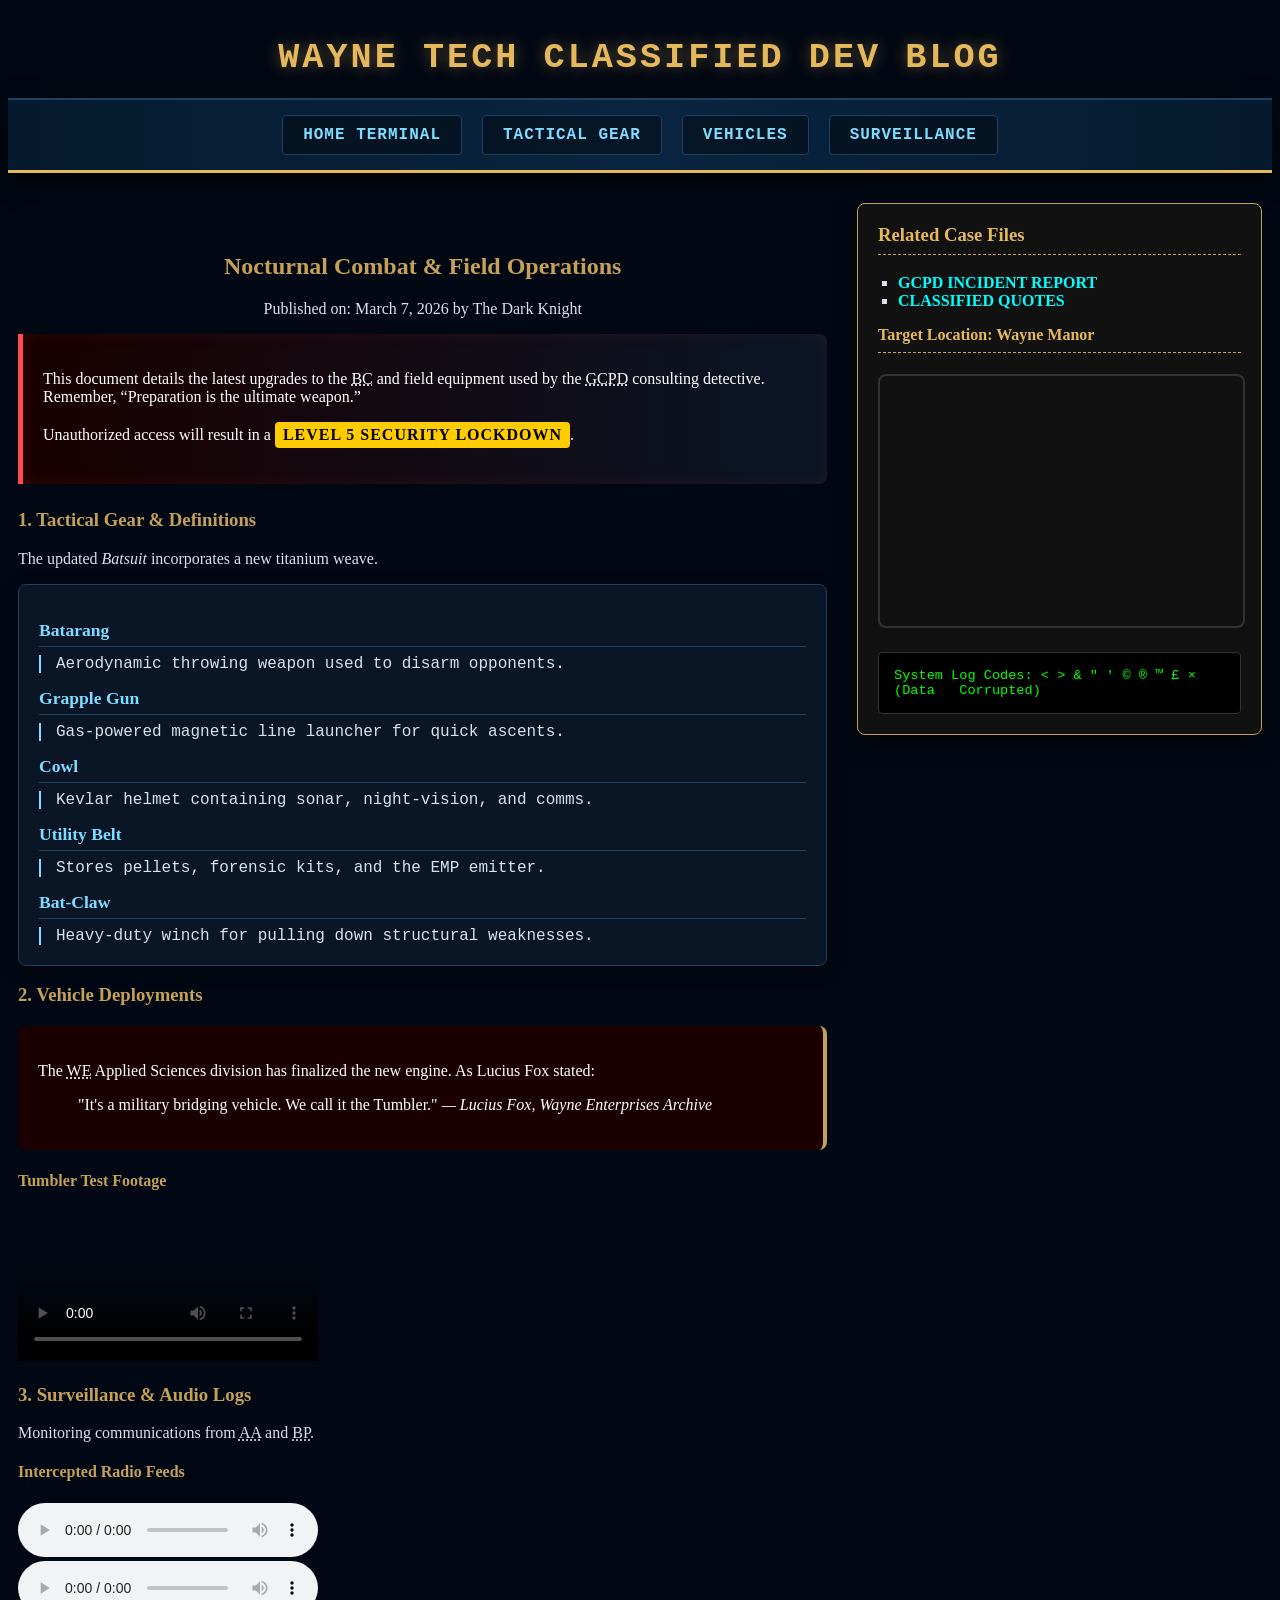
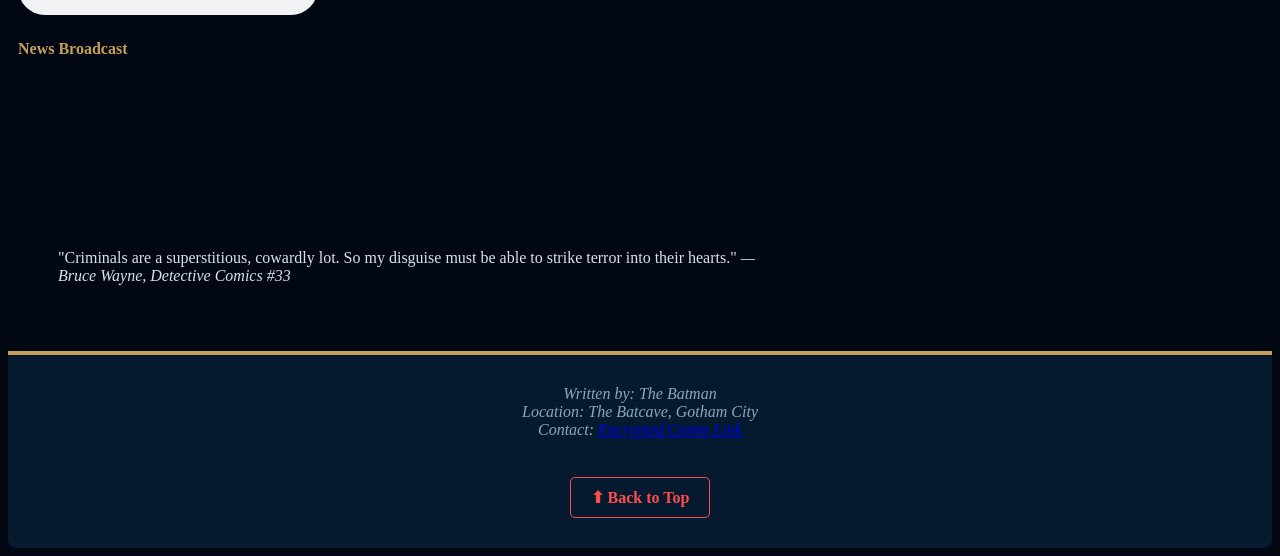
<file: challenge.html>
<!DOCTYPE html>
<html lang="en">

<head>
    <meta charset="UTF-8">
    <meta name="viewport" content="width=device-width, initial-scale=1.0">
    <title>Bat-Computer Secure Blog: Advanced Tech & Tactics</title>
    <meta name="description"
        content="Discover the latest Wayne Enterprises tactical gear, forensic techniques, and vehicle upgrades used by the Batman to protect Gotham City's dark streets.">

    <meta property="og:title" content="Bat-Computer Secure Blog: Advanced Tech & Tactics">
    <meta property="og:description"
        content="Discover the latest Wayne Enterprises tactical gear, forensic techniques, and vehicle upgrades used by the Batman to protect Gotham City's dark streets.">
    <meta property="og:type" content="article">
    <meta property="og:image" content="images/Batman-Logo.png">
    <meta property="og:url" content="https://www.wayne-enterprises.com/blog">

    <link rel="stylesheet" href="challenge.css">
</head>

<body id="top">

    <header>
        <h1 class="blog-title">Wayne Tech Classified Dev Blog</h1>
        <nav class="blog-nav">
            <a href="index.html">Home Terminal</a>
            <a href="#gear">Tactical Gear</a>
            <a href="#vehicles">Vehicles</a>
            <a href="#surveillance">Surveillance</a>
        </nav>
    </header>

    <main class="batman-card">
        <article>
            <header>
                <h2>Nocturnal Combat & Field Operations</h2>
                <p>Published on: <time datetime="2026-03-07">March 7, 2026</time> by The Dark Knight</p>
            </header>

            <div class="intro-div">
                <p>
                    This document details the latest upgrades to the <abbr title="Bat-Computer">BC</abbr> and field
                    equipment used by the <abbr title="Gotham City Police Department">GCPD</abbr> consulting detective.
                    Remember, <q>Preparation is the ultimate weapon.</q>
                </p>
                <p>Unauthorized access will result in a <span class="security-span">Level 5 Security Lockdown</span>.
                </p>
            </div>

            <section id="gear">
                <h3>1. Tactical Gear & Definitions</h3>
                <p>The updated <dfn title="A custom-built, heavily armored tactical suit.">Batsuit</dfn> incorporates a
                    new titanium weave.</p>

                <dl class="gear-list">
                    <dt><strong>Batarang</strong></dt>
                    <dd>Aerodynamic throwing weapon used to disarm opponents.</dd>

                    <dt><strong>Grapple Gun</strong></dt>
                    <dd>Gas-powered magnetic line launcher for quick ascents.</dd>

                    <dt><strong>Cowl</strong></dt>
                    <dd>Kevlar helmet containing sonar, night-vision, and comms.</dd>

                    <dt><strong>Utility Belt</strong></dt>
                    <dd>Stores pellets, forensic kits, and the EMP emitter.</dd>

                    <dt><strong>Bat-Claw</strong></dt>
                    <dd>Heavy-duty winch for pulling down structural weaknesses.</dd>
                </dl>
            </section>

            <section id="vehicles">
                <h3>2. Vehicle Deployments</h3>
                <div class="quote-div">
                    <p>The <abbr title="Wayne Enterprises">WE</abbr> Applied Sciences division has finalized the new
                        engine. As Lucius Fox stated:</p>

                    <blockquote>
                        "It's a military bridging vehicle. We call it the Tumbler."
                        <cite>— Lucius Fox, <cite>Wayne Enterprises Archive</cite></cite>
                    </blockquote>
                </div>

                <h4>Tumbler Test Footage</h4>
                <video controls
                    poster="https://upload.wikimedia.org/wikipedia/commons/thumb/1/18/Wollaton_Hall_-_Batman_Manor.jpg/640px-Wollaton_Hall_-_Batman_Manor.jpg">
                    <source src="https://www.w3schools.com/html/mov_bbb.mp4" type="video/mp4">
                    <source src="https://www.w3schools.com/html/mov_bbb.ogg" type="video/ogg">
                    Video tag not supported.
                </video>
            </section>

            <section id="surveillance">
                <h3>3. Surveillance & Audio Logs</h3>
                <p>Monitoring communications from <abbr title="Arkham Asylum">AA</abbr> and <abbr
                        title="Blackgate Penitentiary">BP</abbr>.</p>

                <h4>Intercepted Radio Feeds</h4>
                <audio controls>
                    <source src="https://www.w3schools.com/html/horse.mp3" type="audio/mpeg">
                    Audio not supported.
                </audio>
                <br>
                <audio controls>
                    <source src="https://www.w3schools.com/html/horse.mp3" type="audio/mpeg">
                    Audio not supported.
                </audio>

                <h4>News Broadcast</h4>
                <iframe src="https://www.youtube.com/embed/mqqft2x_Aa4" title="Gotham News Report" frameborder="0"
                    allow="accelerometer; autoplay; clipboard-write; encrypted-media; gyroscope; picture-in-picture"
                    allowfullscreen></iframe>

                <blockquote>
                    "Criminals are a superstitious, cowardly lot. So my disguise must be able to strike terror into
                    their hearts."
                    <cite>— Bruce Wayne, <cite>Detective Comics #33</cite></cite>
                </blockquote>
            </section>
        </article>

        <aside>
            <h3>Related Case Files</h3>
            <ul>
                <li><a href="semantic.html" class="code-keyword">GCPD Incident Report</a></li>
                <li><a href="citations.html" class="code-keyword">Classified Quotes</a></li>
            </ul>

            <h4>Target Location: Wayne Manor</h4>
            <iframe
                src="https://www.google.com/maps/embed?pb=!1m18!1m12!1m3!1d152344.825227189!2d-1.298063!3d52.954783!2m3!1f0!2f0!3f0!3m2!1i1024!2i768!4f13.1!3m3!1m2!1s0x4879e612140c8bc1%3A0x6b4fb6c1f10688a4!2sWollaton%20Hall%2C%20Gardens%20and%20Deer%20Park!5e0!3m2!1sen!2sus!4v1680000000000!5m2!1sen!2sus"
                class="map-frame" allowfullscreen="" loading="lazy"
                referrerpolicy="no-referrer-when-downgrade"></iframe>

            <div class="entity-log">
                System Log Codes: &lt; &gt; &amp; &quot; &apos; &copy; &reg; &trade; &pound; &times; (Data &nbsp;
                Corrupted)
            </div>
        </aside>

    </main>

    <footer class="blog-footer">
        <address>
            Written by: The Batman<br>
            Location: The Batcave, Gotham City<br>
            Contact: <a href="mailto:bruce@wayne-enterprises.com" class="return-link">Encrypted Comm Link</a>
        </address>

        <br>
        <a href="#top" class="back-top-btn">⬆ Back to Top</a>
    </footer>

</body>

</html>
</file>
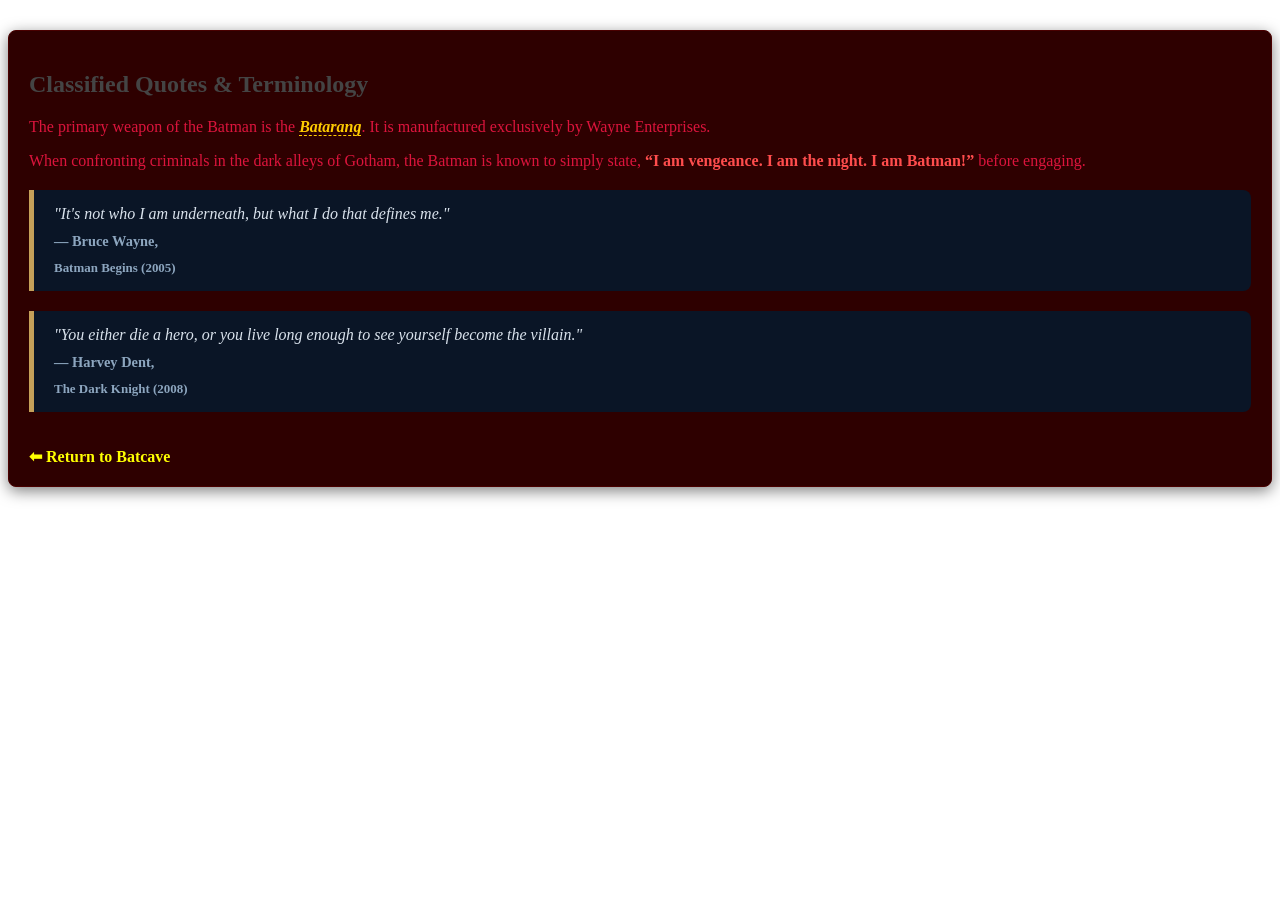
<file: citations.html>
<!doctype html>
<html lang="en">

<head>
    <meta charset="UTF-8" />
    <meta name="viewport" content="width=device-width, initial-scale=1.0" />
    <title>Gotham Archives: Citations & Quotes</title>
    <link rel="stylesheet" href="global.css" />
    <link rel="stylesheet" href="demo.css" />
</head>

<body>
    <div class="batman-card">
        <h2>Classified Quotes & Terminology</h2>

        <p>
            The primary weapon of the Batman is the
            <dfn title="A bat-shaped throwing weapon used for non-lethal combat and disarming enemies.">Batarang</dfn>.
            It is manufactured exclusively by Wayne Enterprises.
        </p>

        <p>
            When confronting criminals in the dark alleys of Gotham, the Batman is
            known to simply state,
            <q>I am vengeance. I am the night. I am Batman!</q> before engaging.
        </p>

        <blockquote>
            "It's not who I am underneath, but what I do that defines me."
            <cite>— Bruce Wayne, <cite>Batman Begins (2005)</cite></cite>
        </blockquote>

        <blockquote>
            "You either die a hero, or you live long enough to see yourself become
            the villain."
            <cite>— Harvey Dent, <cite>The Dark Knight (2008)</cite></cite>
        </blockquote>

        <a href="index.html" class="return-link">⬅ Return to Batcave</a>
    </div>
</body>

</html>
</file>
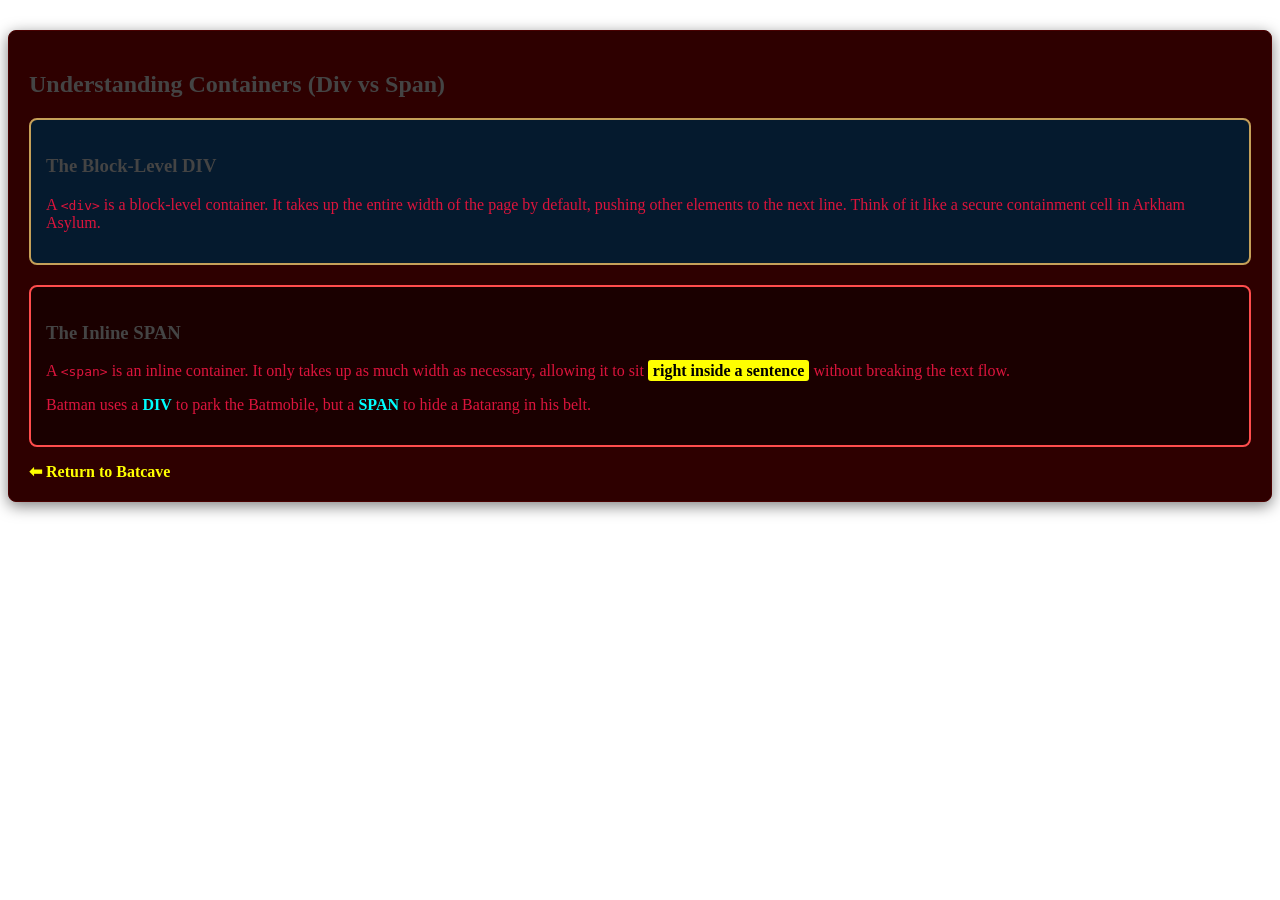
<file: containers.html>
<!doctype html>
<html lang="en">

<head>
    <meta charset="UTF-8" />
    <meta name="viewport" content="width=device-width, initial-scale=1.0" />
    <title>Containers Demo: Block vs Inline</title>
    <link rel="stylesheet" href="global.css" />
    <link rel="stylesheet" href="demo.css" />
</head>

<body>
    <div class="batman-card">
        <h2>Understanding Containers (Div vs Span)</h2>

        <div class="demo-block-div">
            <h3>The Block-Level DIV</h3>
            <p>
                A <code>&lt;div&gt;</code> is a block-level container. It takes up the
                entire width of the page by default, pushing other elements to the
                next line. Think of it like a secure containment cell in Arkham
                Asylum.
            </p>
        </div>

        <div class="demo-block-span">
            <h3>The Inline SPAN</h3>
            <p>
                A <code>&lt;span&gt;</code> is an inline container. It only takes up
                as much width as necessary, allowing it to sit
                <span class="highlight-span">right inside a sentence</span> without
                breaking the text flow.
            </p>
            <p>
                Batman uses a <span class="code-keyword">div</span> to park the
                Batmobile, but a <span class="code-keyword">span</span> to hide a
                Batarang in his belt.
            </p>
        </div>

        <a href="index.html" class="return-link">⬅ Return to Batcave</a>
    </div>
</body>

</html>
</file>
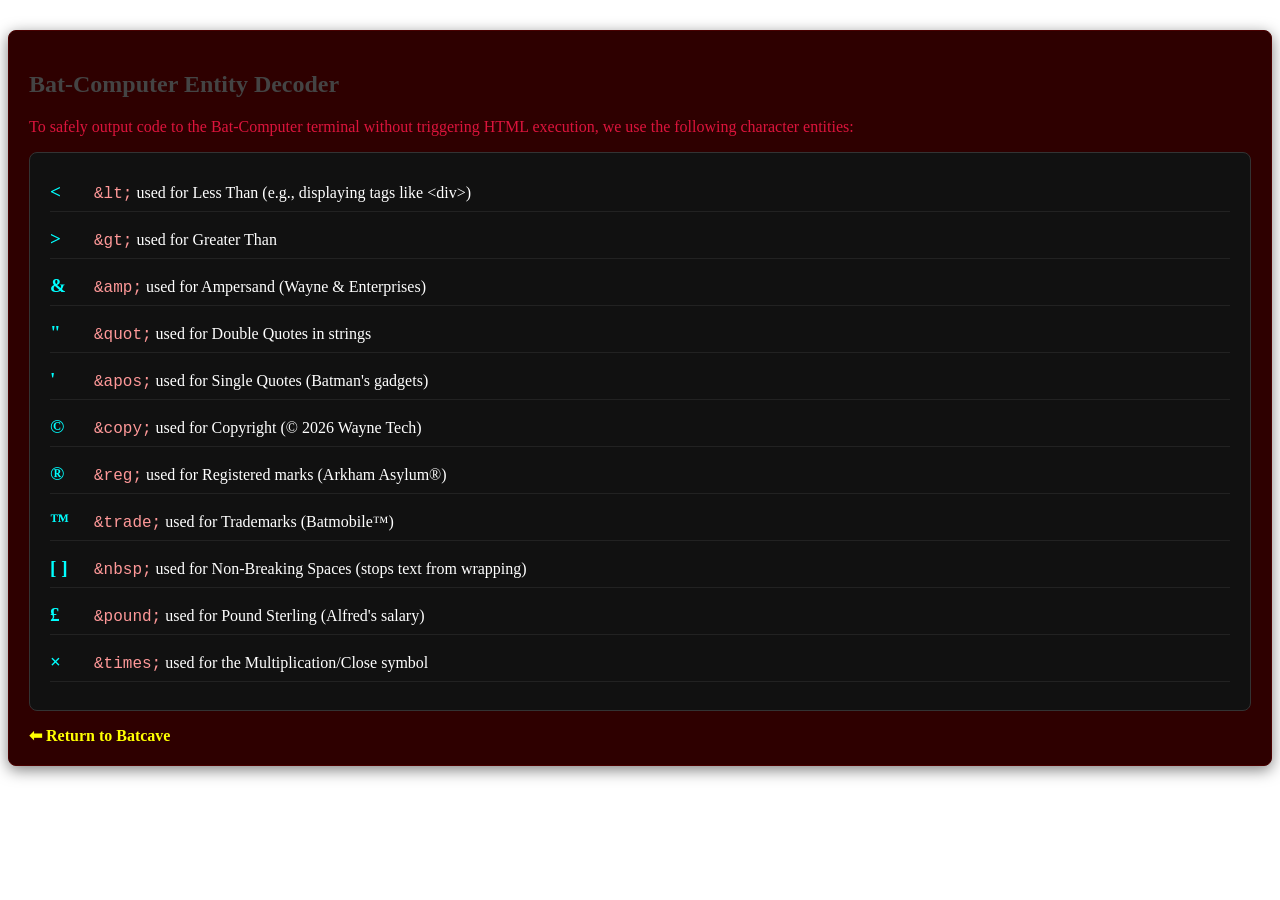
<file: entities.html>
<!doctype html>
<html lang="en">

<head>
    <meta charset="UTF-8" />
    <meta name="viewport" content="width=device-width, initial-scale=1.0" />
    <title>Bat-Computer: HTML Entities</title>
    <link rel="stylesheet" href="global.css" />
    <link rel="stylesheet" href="demo.css" />
</head>

<body>
    <div class="batman-card">
        <h2>Bat-Computer Entity Decoder</h2>
        <p>
            To safely output code to the Bat-Computer terminal without triggering
            HTML execution, we use the following character entities:
        </p>

        <div class="entity-list">
            <ul>
                <li>
                    <span class="entity-symbol">&lt;</span>
                    <span class="entity-code">&amp;lt;</span> used for Less Than (e.g.,
                    displaying tags like &lt;div&gt;)
                </li>
                <li>
                    <span class="entity-symbol">&gt;</span>
                    <span class="entity-code">&amp;gt;</span> used for Greater Than
                </li>

                <li>
                    <span class="entity-symbol">&amp;</span>
                    <span class="entity-code">&amp;amp;</span> used for Ampersand (Wayne
                    &amp; Enterprises)
                </li>

                <li>
                    <span class="entity-symbol">&quot;</span>
                    <span class="entity-code">&amp;quot;</span> used for Double Quotes
                    in strings
                </li>

                <li>
                    <span class="entity-symbol">&apos;</span>
                    <span class="entity-code">&amp;apos;</span> used for Single Quotes
                    (Batman&apos;s gadgets)
                </li>

                <li>
                    <span class="entity-symbol">&copy;</span>
                    <span class="entity-code">&amp;copy;</span> used for Copyright
                    (&copy; 2026 Wayne Tech)
                </li>

                <li>
                    <span class="entity-symbol">&reg;</span>
                    <span class="entity-code">&amp;reg;</span> used for Registered marks
                    (Arkham Asylum&reg;)
                </li>

                <li>
                    <span class="entity-symbol">&trade;</span>
                    <span class="entity-code">&amp;trade;</span> used for Trademarks
                    (Batmobile&trade;)
                </li>

                <li>
                    <span class="entity-symbol">[&nbsp;]</span>
                    <span class="entity-code">&amp;nbsp;</span> used for Non-Breaking
                    Spaces (stops text from wrapping)
                </li>

                <li>
                    <span class="entity-symbol">&pound;</span>
                    <span class="entity-code">&amp;pound;</span> used for Pound Sterling
                    (Alfred&apos;s salary)
                </li>
                <li>
                    <span class="entity-symbol">&times;</span>
                    <span class="entity-code">&amp;times;</span> used for the
                    Multiplication/Close symbol
                </li>
            </ul>
        </div>

        <a href="index.html" class="return-link">⬅ Return to Batcave</a>
    </div>
</body>

</html>
</file>
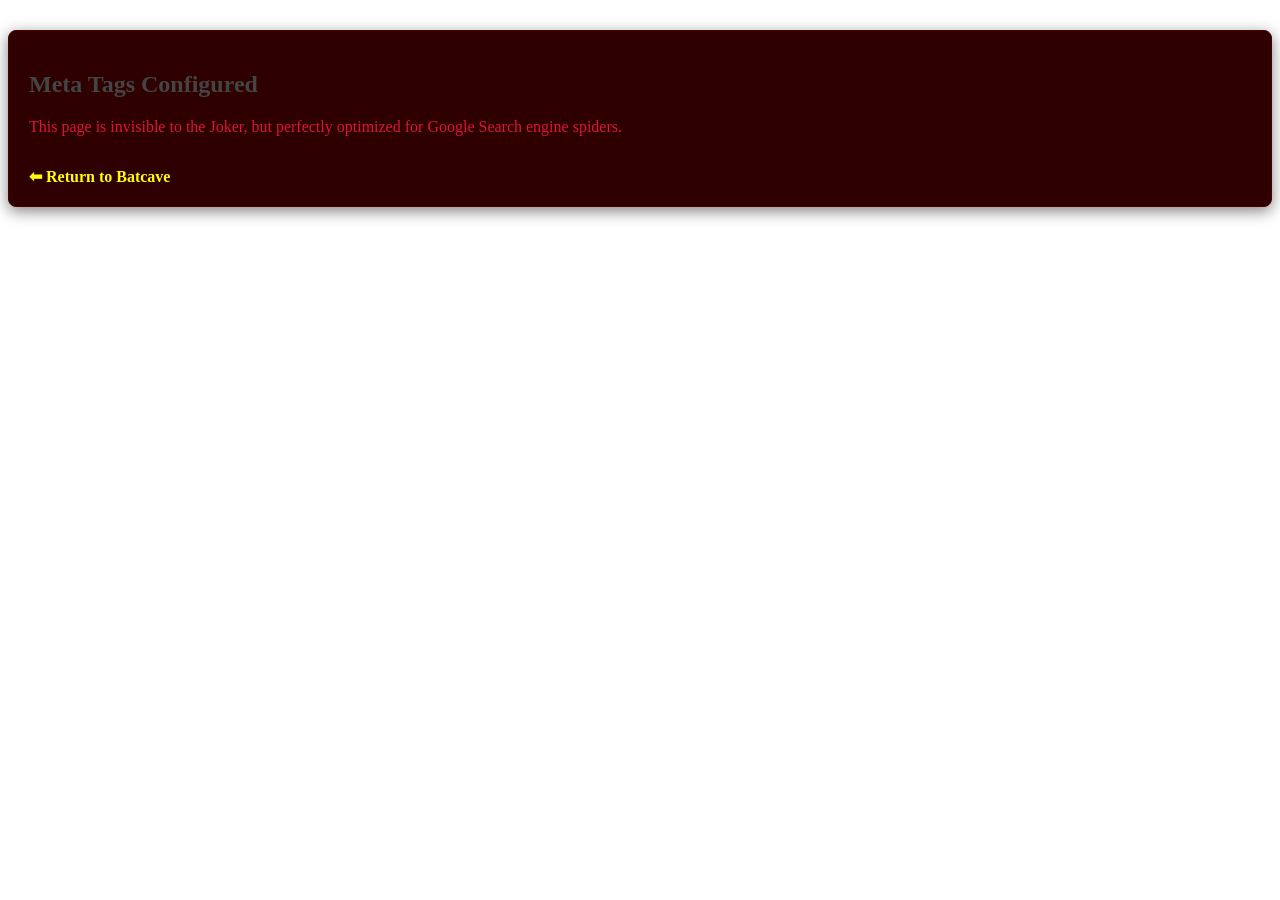
<file: meta-tags.html>
<!doctype html>
<html lang="en">

<head>
    <meta charset="UTF-8" />
    <meta name="viewport" content="width=device-width, initial-scale=1.0" />
    <title>Gotham Knights: Advanced Bat-Tech & Tactics</title>
    <meta name="description"
        content="Explore classified Bat-Computer archives detailing advanced combat tactics, gadget engineering, and forensic analysis used to protect Gotham City nights." />

    <meta property="og:title" content="Gotham Knights: Advanced Bat-Tech & Tactics" />
    <meta property="og:description"
        content="Explore classified Bat-Computer archives detailing advanced combat tactics, gadget engineering, and forensic analysis used to protect Gotham City nights." />
    <meta property="og:type" content="website" />
    <meta property="og:image" content="images/Batman-Logo.png" />
    <meta property="og:url" content="https://www.wayne-enterprises.com/bat-tech" />

    <link rel="stylesheet" href="global.css" />
    <link rel="stylesheet" href="demo.css" />
</head>

<body>
    <div class="batman-card">
        <h2>Meta Tags Configured</h2>
        <p>
            This page is invisible to the Joker, but perfectly optimized for Google
            Search engine spiders.
        </p>

        <a href="index.html" class="return-link">⬅ Return to Batcave</a>
    </div>
</body>

</html>
</file>
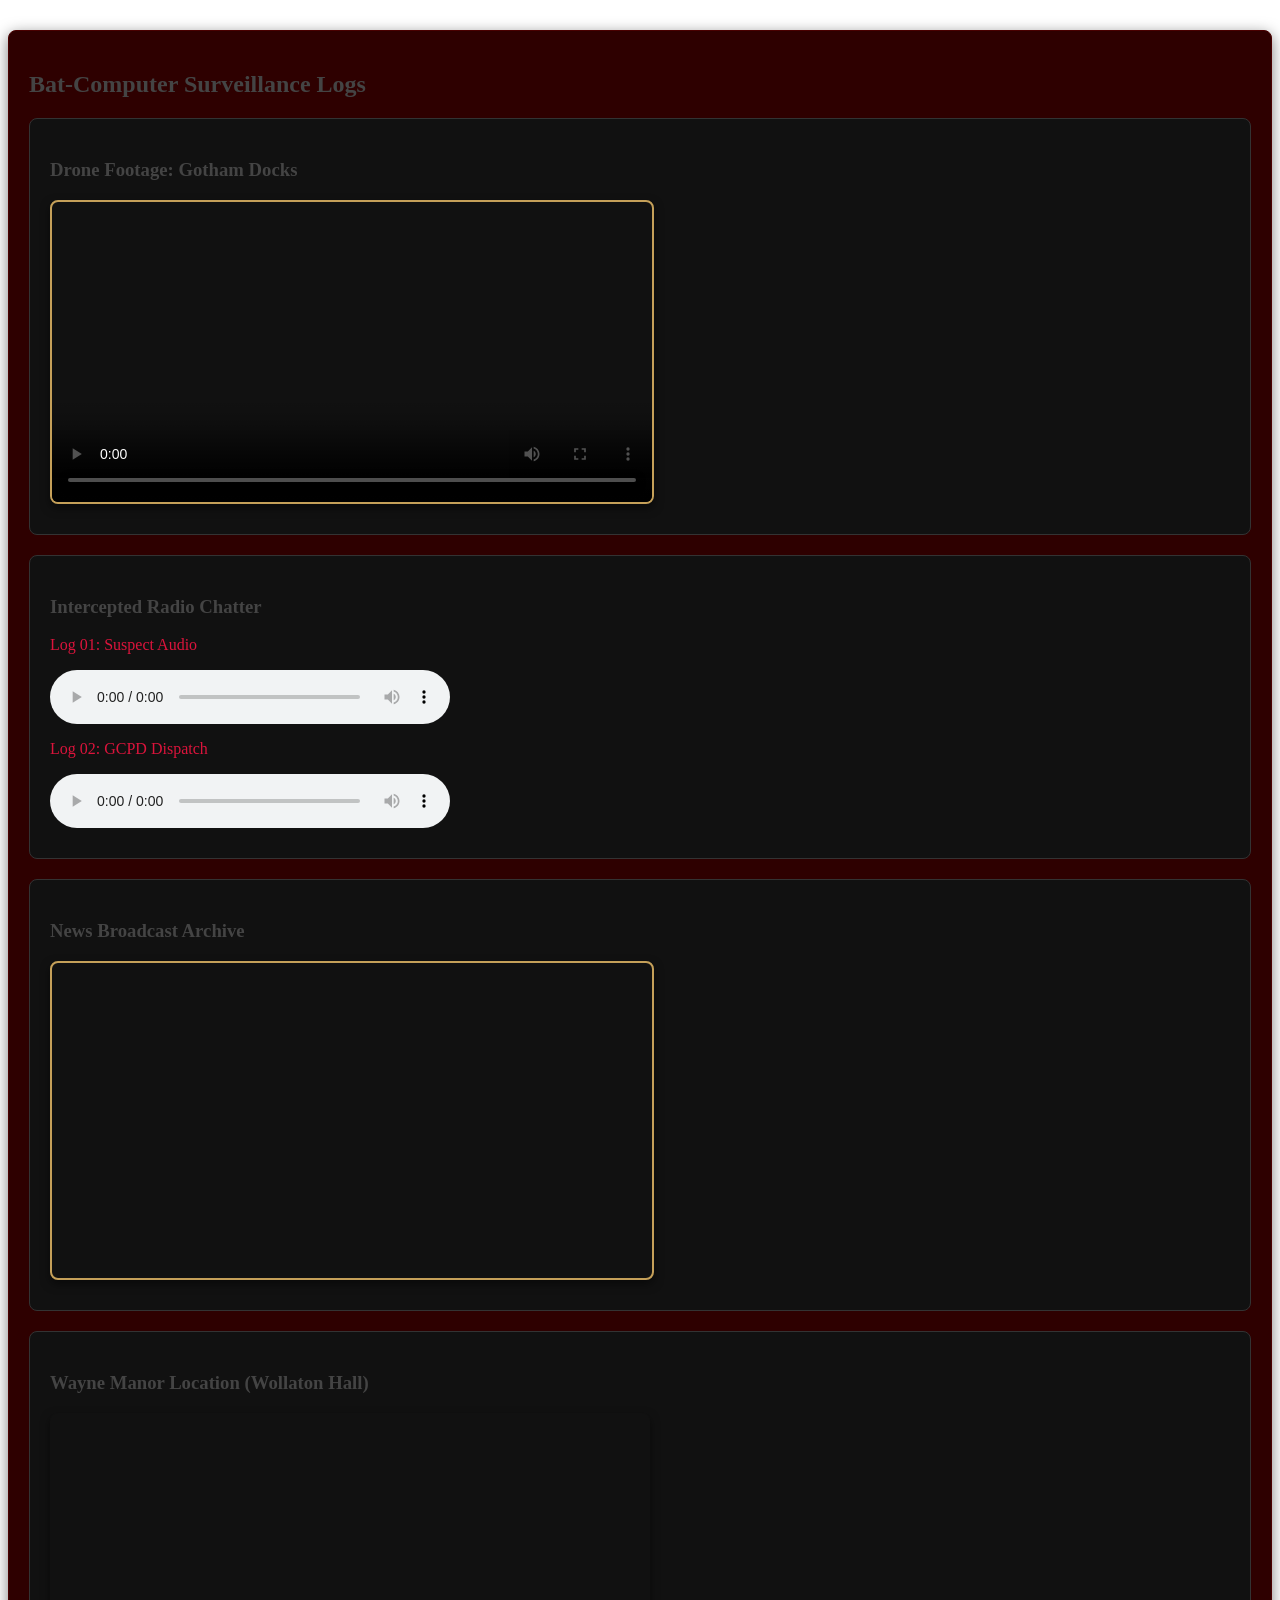
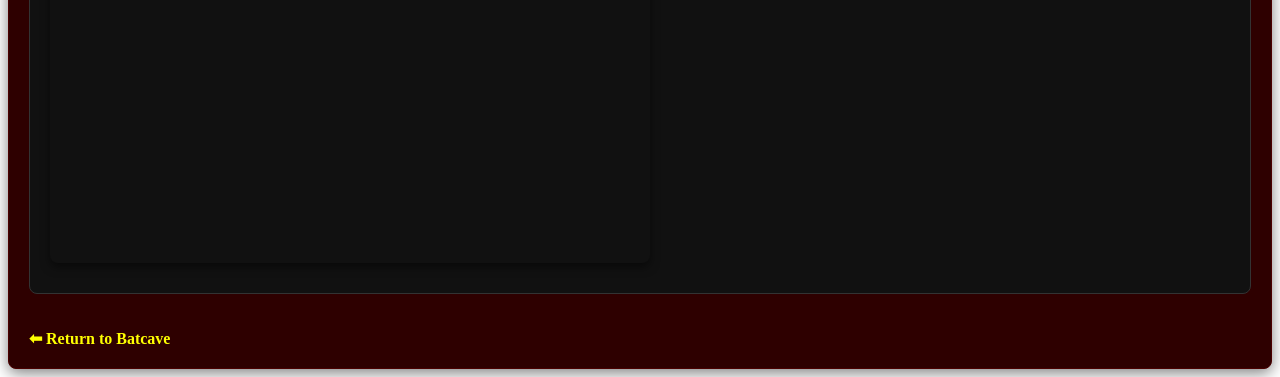
<file: multimedia.html>
<!doctype html>
<html lang="en">

<head>
    <meta charset="UTF-8" />
    <meta name="viewport" content="width=device-width, initial-scale=1.0" />
    <title>Surveillance Logs (Multimedia)</title>
    <link rel="stylesheet" href="global.css" />
    <link rel="stylesheet" href="demo.css" />
</head>

<body>
    <div class="batman-card">
        <h2>Bat-Computer Surveillance Logs</h2>

        <div class="media-section">
            <h3>Drone Footage: Gotham Docks</h3>
            <video controls
                poster="https://upload.wikimedia.org/wikipedia/commons/thumb/1/18/Wollaton_Hall_-_Batman_Manor.jpg/640px-Wollaton_Hall_-_Batman_Manor.jpg">
                <source src="https://www.w3schools.com/html/mov_bbb.mp4" type="video/mp4" />
                <source src="https://www.w3schools.com/html/mov_bbb.ogg" type="video/ogg" />
                Your Bat-Browser does not support the video tag. Upgrade your
                terminal.
            </video>
        </div>

        <div class="media-section">
            <h3>Intercepted Radio Chatter</h3>
            <p>Log 01: Suspect Audio</p>
            <audio controls>
                <source src="https://www.w3schools.com/html/horse.mp3" type="audio/mpeg" />
                Your browser does not support the audio element.
            </audio>

            <p>Log 02: GCPD Dispatch</p>
            <audio controls>
                <source src="https://www.w3schools.com/html/horse.mp3" type="audio/mpeg" />
                Your browser does not support the audio element.
            </audio>
        </div>

        <div class="media-section">
            <h3>News Broadcast Archive</h3>
            <iframe width="560" height="315" src="https://www.youtube.com/embed/mqqft2x_Aa4" title="The Batman Trailer"
                frameborder="0" allow="
            accelerometer;
            autoplay;
            clipboard-write;
            encrypted-media;
            gyroscope;
            picture-in-picture;
          " allowfullscreen></iframe>
        </div>

        <div class="media-section">
            <h3>Wayne Manor Location (Wollaton Hall)</h3>
            <iframe
                src="https://www.google.com/maps/embed?pb=!1m18!1m12!1m3!1d2393.9788019484837!2d-1.2115166841630132!3d52.94833217989932!2m3!1f0!2f0!3f0!3m2!1i1024!2i768!4f13.1!3m3!1m2!1s0x4879c1bc6a7a030f%3A0xc3fec3f350c2f823!2sWollaton%20Hall%2C%20Gardens%20and%20Deer%20Park!5e0!3m2!1sen!2sus!4v1678123456789!5m2!1sen!2sus"
                width="600" height="450" style="border: 0" allowfullscreen="" loading="lazy"
                referrerpolicy="no-referrer-when-downgrade"></iframe>
        </div>

        <a href="index.html" class="return-link">⬅ Return to Batcave</a>
    </div>
</body>

</html>
</file>
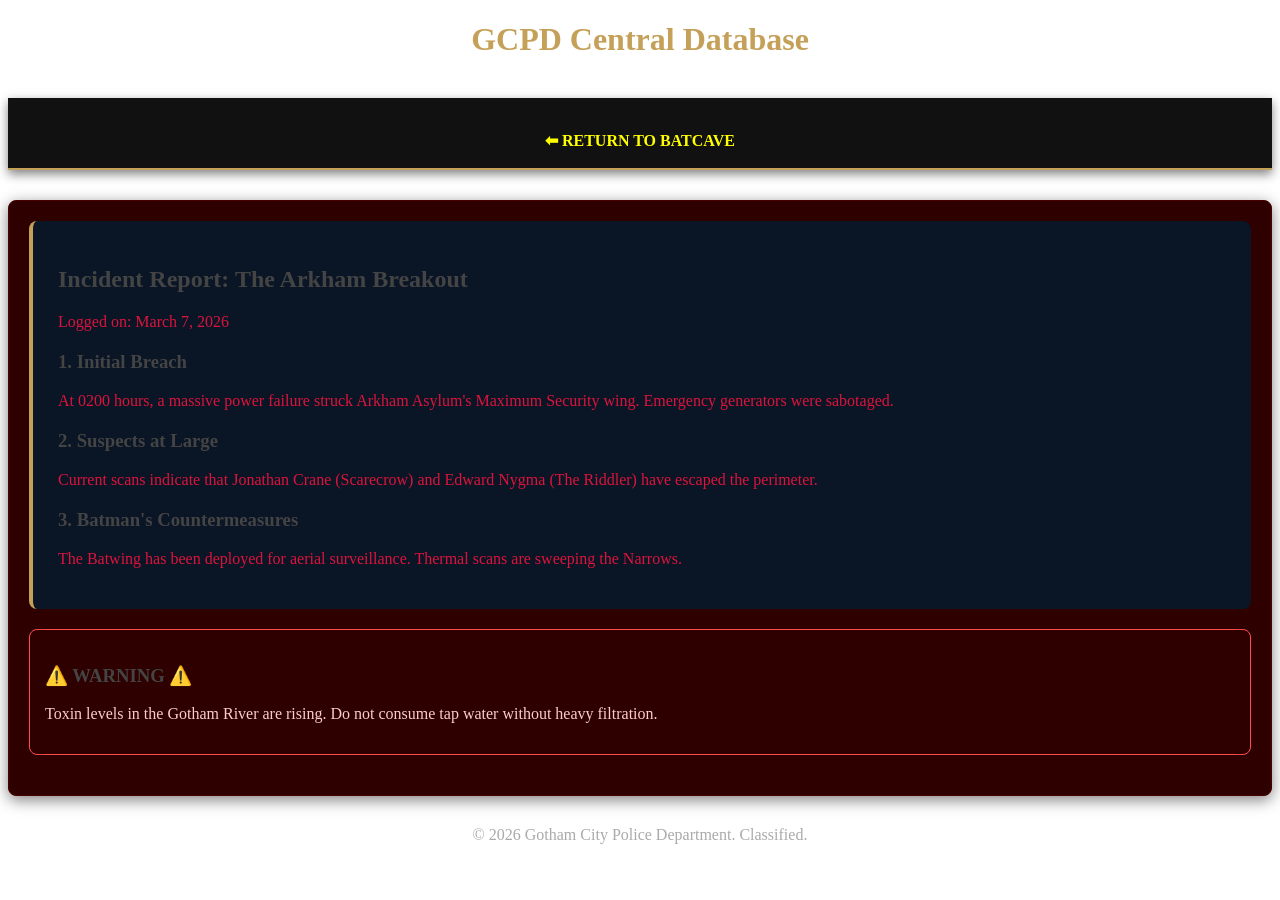
<file: semantic.html>
<!DOCTYPE html>
<html lang="en">

<head>
    <meta charset="UTF-8">
    <meta name="viewport" content="width=device-width, initial-scale=1.0">
    <title>Semantic Structure: GCPD Report</title>
    <link rel="stylesheet" href="global.css" />
    <link rel="stylesheet" href="demo.css" />
</head>

<body>

    <header>
        <h1 style="color: #c5a059;">GCPD Central Database</h1>
        <nav style="background: #111; padding: 10px; text-align: center; border-bottom: 2px solid #c5a059;">
            <a href="index.html" class="return-link">⬅ Return to Batcave</a>
        </nav>
    </header>

    <main class="batman-card">

        <article>
            <header>
                <h2>Incident Report: The Arkham Breakout</h2>
                <p>Logged on: <time datetime="2026-03-07">March 7, 2026</time></p>
            </header>

            <section>
                <h3>1. Initial Breach</h3>
                <p>At 0200 hours, a massive power failure struck Arkham Asylum's Maximum Security wing. Emergency
                    generators were sabotaged.</p>
            </section>

            <section>
                <h3>2. Suspects at Large</h3>
                <p>Current scans indicate that Jonathan Crane (Scarecrow) and Edward Nygma (The Riddler) have escaped
                    the perimeter.</p>
            </section>

            <section>
                <h3>3. Batman's Countermeasures</h3>
                <p>The Batwing has been deployed for aerial surveillance. Thermal scans are sweeping the Narrows.</p>
            </section>
        </article>

        <aside>
            <h3>⚠️ WARNING ⚠️</h3>
            <p>Toxin levels in the Gotham River are rising. Do not consume tap water without heavy filtration.</p>
        </aside>

    </main>

    <footer style="text-align: center; margin-top: 30px; color: #aaa;">
        <p>&copy; 2026 Gotham City Police Department. Classified.</p>
    </footer>

</body>

</html>
</file>
<file: challenge.css>
/* --- 00. SMOOTH SCROLLING (The Glide Effect) --- */
html {
    scroll-behavior: smooth;
    /* This prevents the browser from scrolling the section title underneath the top of the screen */
    scroll-padding-top: 40px;
}

body {
  background-color: #020813; /* Deep dark space-blue */
  color: #d9e2ec; /* Light silver text */
}

h1, h2, h3, h4 {
  color: #c5a059; /* Forces all headings to be gold so they pop */
}

/* --- 1. THE GRID LAYOUT --- */
main.batman-card {
    background-color: transparent;
    /* Removes the red global box */
    border: none;
    box-shadow: none;
    display: grid;
    grid-template-columns: 2fr 1fr;
    gap: 30px;
    align-items: start;
    padding: 10px;
    margin-top: 20px;
}

@media (max-width: 800px) {
    main.batman-card {
        grid-template-columns: 1fr;
    }
}

/* --- 1. HEADER & TITLE --- */
header {
    background-color: #020813;
    text-align: center;
    padding-top: 30px;
    /* Gives the title some breathing room */
}

h1.blog-title {
    color: #e6b85c;
    /* Wayne Tech Gold */
    font-family: 'Courier New', Courier, monospace;
    text-transform: uppercase;
    letter-spacing: 3px;
    font-size: 2.2rem;
    margin: 0 0 20px 0;
    text-shadow: 0 0 15px rgba(230, 184, 92, 0.4);
    /* Subtle gold glow */
}

/* --- 2. BLOG NAVIGATION (Terminal Buttons) --- */
.blog-nav {
    background: linear-gradient(90deg, #051a2e 0%, #0a2540 50%, #051a2e 100%);
    padding: 15px;
    display: flex;
    justify-content: center;
    flex-wrap: wrap;
    /* Keeps it looking good on mobile */
    gap: 20px;
    /* Adds perfect spacing between buttons */
    border-top: 2px solid #1f4063;
    border-bottom: 3px solid #e6b85c;
    /* Thick gold border at the bottom */
    box-shadow: 0 8px 20px rgba(0, 0, 0, 0.8);
}

.blog-nav a {
    color: #7fdbff;
    text-decoration: none;
    font-weight: bold;
    font-family: 'Courier New', Courier, monospace;
    text-transform: uppercase;
    letter-spacing: 1px;
    padding: 10px 20px;
    border: 1px solid #1f4063;
    border-radius: 4px;
    background-color: rgba(0, 0, 0, 0.4);

    /* THE UPGRADE: Explicit, buttery-smooth transitions */
    transition:
        background-color 0.3s ease-in-out,
        color 0.3s ease-in-out,
        box-shadow 0.3s ease-in-out,
        border-color 0.3s ease-in-out,
        transform 0.4s cubic-bezier(0.175, 0.885, 0.32, 1.275);
    /* Adds a premium, tactile "spring" */
}

/* The Hover Effect */
.blog-nav a:hover {
    background-color: #7fdbff;
    color: #020813;
    /* Swapped to dark space-blue for better contrast than pure black */
    border-color: #7fdbff;
    box-shadow: 0 0 18px rgba(127, 219, 255, 0.7);
    /* Slightly softer glow */
    transform: translateY(-4px);
    /* Moves up slightly higher */
}

/* --- 3. SYSTEM WARNING (Intro Div) --- */
.intro-div {
    background: linear-gradient(90deg, #1a0000 0%, #0a1526 100%);
    padding: 20px;
    border-left: 5px solid #ff4d4d;
    margin-bottom: 25px;
    border-radius: 0 8px 8px 0;
    box-shadow: inset 0 0 15px rgba(255, 77, 77, 0.1);
    color: #fff;
    /* FIX: Forces text to be white */
}

.intro-div p {
    color: #fff;
    /* FIX: Forces paragraph text to be white */
}

@keyframes alertPulse {
    0% {
        box-shadow: 0 0 5px red;
    }

    50% {
        box-shadow: 0 0 20px red, 0 0 10px yellow;
    }

    100% {
        box-shadow: 0 0 5px red;
    }
}

.security-span {
    background-color: #ffcc00;
    color: #000;
    font-weight: 900;
    padding: 4px 8px;
    border-radius: 4px;
    text-transform: uppercase;
    letter-spacing: 1px;
    animation: alertPulse 2s infinite;
    display: inline-block;
}

/* --- 4. TACTICAL GEAR LIST (<dl>) --- */
.gear-list {
    background: #0a1526;
    padding: 20px;
    border-radius: 8px;
    border: 1px solid #1f4063;
    box-shadow: 0 5px 15px rgba(0, 0, 0, 0.4);
}

.gear-list dt {
    color: #7fdbff;
    font-size: 1.1em;
    margin-top: 15px;
    border-bottom: 1px solid #1f4063;
    padding-bottom: 5px;
}

.gear-list dd {
    color: #d9e2ec;
    margin-left: 0;
    padding-left: 15px;
    border-left: 2px solid #7fdbff;
    margin-top: 8px;
    font-family: 'Courier New', Courier, monospace;
}

/* --- 5. THE ASIDE (Sidebar) --- */
aside {
    background-color: #111;
    padding: 20px;
    border-radius: 8px;
    border: 1px solid #c5a059;
    box-shadow: 0 10px 20px rgba(0, 0, 0, 0.5);
    position: sticky;
    top: 50px;
    will-change: transform; 
    z-index: 10;
}

aside h3,
aside h4 {
    color: #e6b85c;
    border-bottom: 1px dashed #c5a059;
    padding-bottom: 8px;
    margin-top: 0;
}

aside ul {
    list-style-type: square;
    padding-left: 20px;
}

.code-keyword {
    color: cyan;
    text-transform: uppercase;
    font-weight: bold;
    text-decoration: none;
}

a.code-keyword:hover {
    text-shadow: 0 0 8px cyan;
}

/* --- 6. COMPONENTS --- */
.quote-div {
    background-color: #1a0000;
    padding: 20px;
    border-radius: 8px;
    border-right: 4px solid #c5a059;
    margin: 20px 0;
    color: #fff;
    /* FIX: Forces text to be white */
}

.quote-div p {
    color: #fff;
    /* FIX: Forces paragraph text to be white */
}

.map-frame {
    border: 2px solid #333;
    border-radius: 8px;
    width: 100%;
    height: 250px;
    transition: border-color 0.3s ease;
}

.map-frame:hover {
    border-color: #c5a059;
}

.entity-log {
    background: #000;
    padding: 15px;
    margin-top: 20px;
    font-family: 'Courier New', Courier, monospace;
    font-size: 0.85em;
    color: #00ff00;
    border: 1px solid #333;
    border-radius: 4px;
}

/* --- 7. BLOG FOOTER --- */
.blog-footer {
    background: #051a2e;
    padding: 30px;
    text-align: center;
    border-top: 4px solid #c5a059;
    border-radius: 0 0 8px 8px;
    color: #8da6bf;
    box-shadow: 0 -5px 15px rgba(0, 0, 0, 0.3);
    margin-top: 40px;
}

.back-top-btn {
    color: #ff4d4d;
    font-weight: bold;
    text-decoration: none;
    display: inline-block;
    margin-top: 20px;
    padding: 10px 20px;
    border: 1px solid #ff4d4d;
    border-radius: 5px;
    transition: all 0.3s ease;
}

.back-top-btn:hover {
    background: #ff4d4d;
    color: #000;
    box-shadow: 0 0 15px red;
}
</file>
<file: global.css>
/* Update the Formatting Section to be dark */
.formatting-section p {
  background: #0a1526; /* Changed from white to Dark Blue */
  padding: 10px;
  border-left: 4px solid #c5a059; /* Changed to Gold */
  margin-bottom: 10px;
  border-radius: 0 8px 8px 0;
}

/* --- NAVIGATION --- */
nav {
    background-color: #000;
    padding: 15px 0;
    border-bottom: 4px solid #b30000;
    position: sticky;
    top: 0;
    z-index: 1000;
    display: flex;
    justify-content: center;
    gap: 20px;
    box-shadow: 0 4px 10px rgba(0, 0, 0, 0.5);
}

nav a {
    color: #aaa;
    text-decoration: none;
    font-weight: bold;
    text-transform: uppercase;
    padding: 8px 15px;
    border-radius: 4px;
    transition: all 0.3s ease;
}

nav a:hover {
    background-color: #333;
    color: yellow;
    box-shadow: 0 0 10px yellow;
}

/* --- HEADINGS --- */
h1 {
    color: blueviolet;
    text-align: center;
    margin-bottom: 40px;
}

h2,
h3,
h4,
h5,
h6 {
    color: #444;
    margin-top: 20px;
}

/* --- THE STANDARD BATMAN CARD --- */
.batman-card {
    background: #2e0000;
    color: crimson;
    padding: 20px;
    border-radius: 8px;
    margin-top: 30px;
    border: 1px solid #4a0000;
    box-shadow: 0 4px 15px rgba(0, 0, 0, 0.5);
}

.batman-card strong {
    color: #ff4d4d;
    text-transform: uppercase;
    letter-spacing: 1px;
}

/* --- UTILITY CLASSES --- */
.return-link {
    color: yellow;
    text-decoration: none;
    font-weight: bold;
    display: inline-block;
    margin-top: 15px;
}

.return-link:hover {
    text-decoration: underline;
    color: #ffcc00;
}

/* Make lists dark inside bat-cards globally */
.batman-card ul,
.batman-card ol {
    background: none;
    border: none;
    padding-left: 20px;
}

.batman-card li {
    color: #ffcccc;
    margin-bottom: 8px;
}

.batman-card li strong {
    color: #fff;
}

@media (max-width: 600px) {
    nav {
        flex-direction: column;
    }
}
</file>
<file: demo.css>
/* =========================================
   DEMO.CSS - Lab 3 Demo Files Styles
   ========================================= */

/* Containers Demo */
.demo-block-div {
    background-color: #051a2e;
    border: 2px solid #c5a059;
    padding: 15px;
    margin-bottom: 20px;
    border-radius: 8px;
}

.demo-block-span {
    background-color: #1a0000;
    border: 2px solid #ff4d4d;
    padding: 15px;
    border-radius: 8px;
}

.highlight-span {
    background-color: yellow;
    color: black;
    font-weight: bold;
    padding: 2px 5px;
    border-radius: 3px;
}

.code-keyword {
    color: cyan;
    text-transform: uppercase;
    font-weight: bold;
}

/* Citations Demo */
blockquote {
    background-color: #0a1526;
    border-left: 5px solid #c5a059;
    padding: 15px 20px;
    margin: 20px 0;
    font-style: italic;
    color: #d9e2ec;
    border-radius: 0 8px 8px 0;
}

blockquote cite {
    display: block;
    margin-top: 10px;
    color: #8da6bf;
    font-size: 0.9em;
    font-style: normal;
    font-weight: bold;
}

dfn {
    font-weight: bold;
    color: #ffcc00;
    border-bottom: 1px dashed #ffcc00;
    cursor: help;
}

q {
    color: #ff4d4d;
    font-weight: bold;
}

/* Entities Demo */
.entity-list {
    background: #111;
    padding: 20px;
    border-radius: 8px;
    border: 1px solid #333;
}

.entity-list ul {
    list-style: none;
    padding: 0;
    margin: 0;
    background: none;
    border: none;
}

.entity-list li {
    padding: 8px 0;
    border-bottom: 1px solid #222;
    color: #fff;
}

.entity-symbol {
    display: inline-block;
    width: 40px;
    color: cyan;
    font-weight: bold;
    font-size: 1.2em;
}

.entity-code {
    color: #ff9999;
    font-family: "Courier New", Courier, monospace;
}

/* Semantic & Multimedia Demos */
article {
    background-color: #0a1526;
    padding: 25px;
    border-radius: 8px;
    border-left: 4px solid #c5a059;
    margin-bottom: 20px;
}

aside {
    background-color: #2e0000;
    padding: 15px;
    border-radius: 8px;
    border: 1px solid #ff4d4d;
    margin-bottom: 20px;
    color: #ffcccc;
}

.media-section {
    background: #111;
    padding: 20px;
    border-radius: 8px;
    border: 1px solid #333;
    margin-bottom: 20px;
}

iframe,
video {
    width: 100%;
    max-width: 600px;
    border: 2px solid #c5a059;
    border-radius: 8px;
    box-shadow: 0 4px 10px rgba(0, 0, 0, 0.5);
    display: block;
    margin: 10px 0;
}

audio {
    width: 100%;
    max-width: 400px;
    margin: 10px 0;
    display: block;
}
</file>
